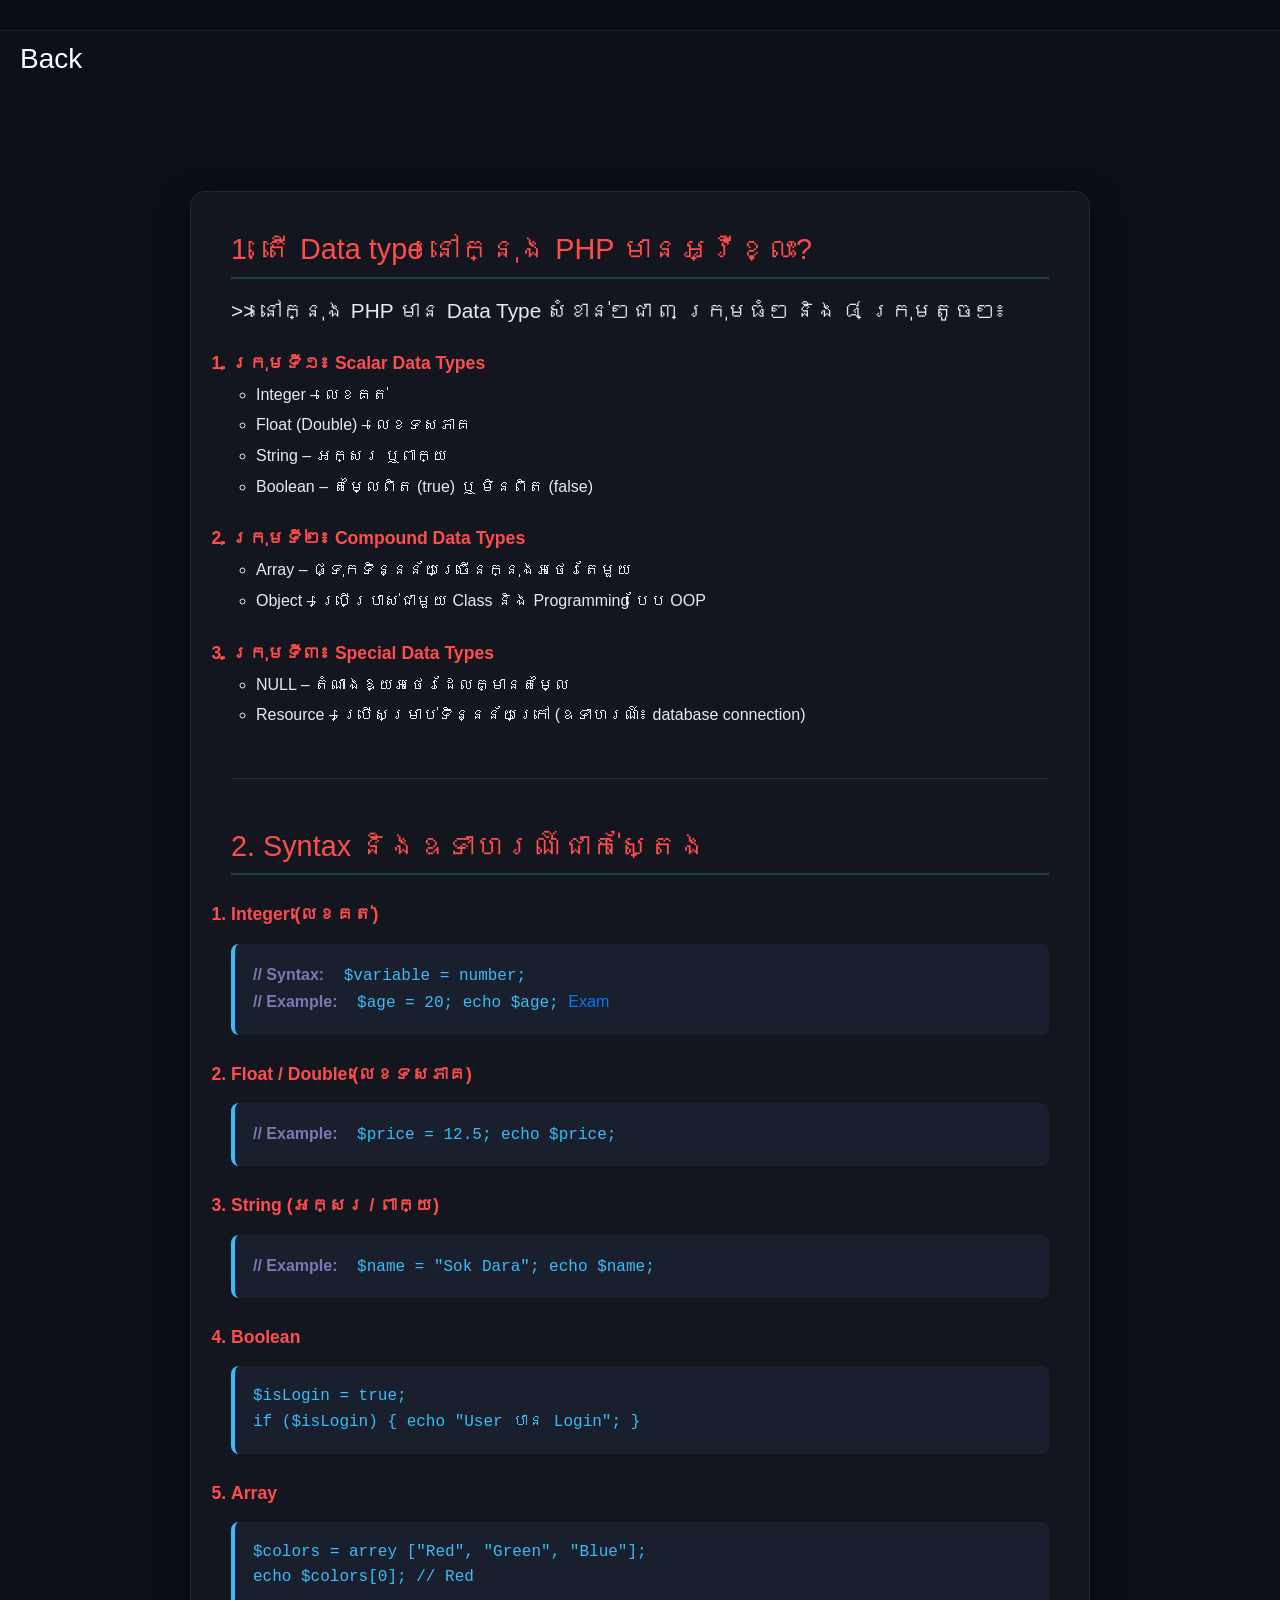
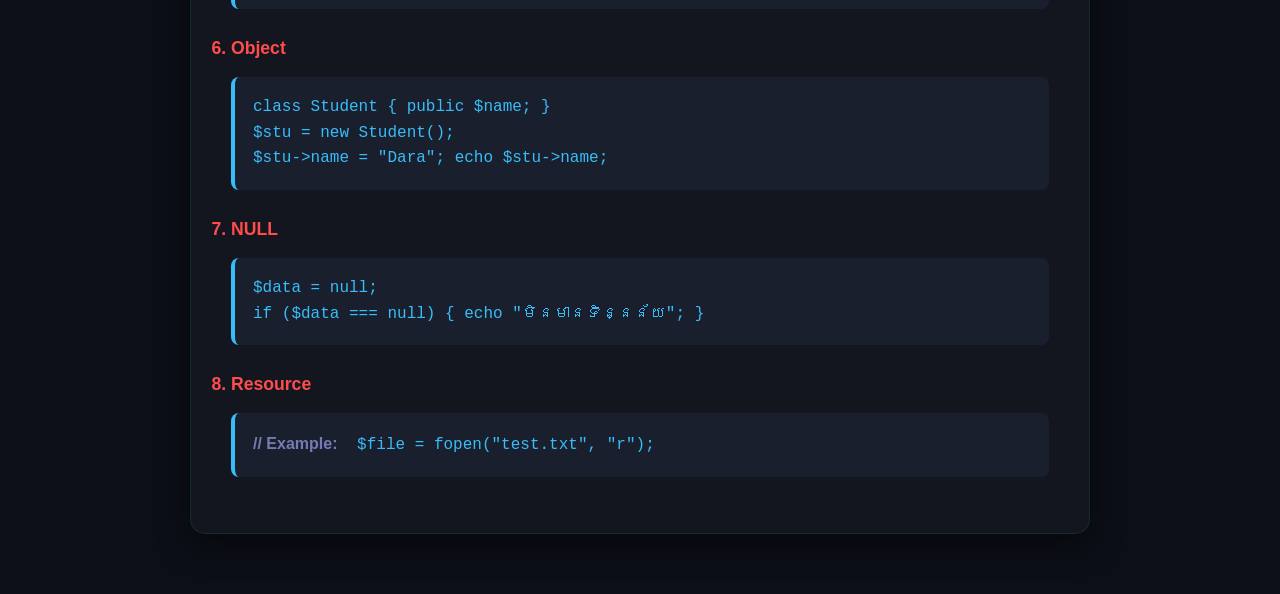
<file: Photo file/index.html>
<p><a href="portfoliowebsite.html"style="color: white; padding: 20px;"><h3><i class="bx bx-arrow-back"></i>Back</h3></a></p>
<!DOCTYPE html>
<html lang="en">
<head>
    <meta charset="UTF-8">
    <meta name="viewport" content="width=device-width, initial-scale=1.0">
    <title>PHP Data Types - Dam Boren</title>
    
    <link rel="stylesheet" href="https://cdn.jsdelivr.net/npm/bootstrap@4.6.2/dist/css/bootstrap.min.css">
    <link rel="stylesheet" href="https://cdnjs.cloudflare.com/ajax/libs/font-awesome/6.4.0/css/all.min.css" />

    <style>
        * { margin: 0; padding: 0; box-sizing: border-box; font-family: "Kantumruy Pro", "Segoe UI", sans-serif; }
        body { background: #0c0f17; color: #ff4d4d; line-height: 1.6; }

        /* HEADER */
        header {
            position: fixed; top: 0; left: 0; width: 100%;
            padding: 15px 40px; display: flex; justify-content: space-between;
            align-items: center; z-index: 1000;
            background: rgba(12, 15, 23, 0.95); backdrop-filter: blur(10px);
            border-bottom: 1px solid rgba(42, 252, 133, 0.1);
        }
        
        
        .back-btn {
            background: #1ed761; color: #0c0f17; padding: 8px 20px;
            border-radius: 50px; font-weight: 600; text-decoration: none;
            display: flex; align-items: center; gap: 8px; transition: 0.3s;
        }
        .back-btn:hover { background: #2afc85; color: #0c0f17; transform: translateX(-5px); text-decoration: none; }

        /* CONTENT */
        .main-container { padding: 100px 20px 60px; }
        .container-content {
            max-width: 900px; margin: 0 auto;
            background: rgba(255, 255, 255, 0.03);
            padding: 40px; border-radius: 15px;
            border: 1px solid rgba(42, 252, 133, 0.1);
            box-shadow: 0 10px 30px rgba(0,0,0,0.5);
        }

        h1 { color: #ff4d4d; font-size: 1.8rem; margin-bottom: 20px; border-bottom: 2px solid rgba(42, 252, 133, 0.2); padding-bottom: 10px; }
        h2 { color: #e6e9f0; font-size: 1.3rem; margin-bottom: 15px; }
        
        ol > li { font-weight: bold; color: #ff4d4d; margin-top: 25px; font-size: 1.1rem; }
        ul li { font-weight: normal; color: #e6e9f0; list-style-type: circle; margin-left: 25px; margin-top: 5px; }
        
        .code-snippet {
            background: #1a1f2e; padding: 18px;
            border-left: 4px solid #38bdf8; border-radius: 8px;
            margin: 15px 0; font-family: 'Courier New', monospace; color: #38bdf8;
            overflow-x: auto;
        }
        .label { color: #777bb4; font-weight: bold; margin-right: 10px; }

        @media (max-width: 768px) {
            header { padding: 15px 20px; }
            .logo-text { display: none; }
            .container-content { padding: 25px; }
        }
    </style>
</head>
<body>

   <header style="position: fixed; top: 0; left: 0; width: 100%; padding: 15px 40px; display: flex; justify-content: space-between; align-items: center; z-index: 1000; background: rgba(12, 15, 23, 0.95); backdrop-filter: blur(10px); border-bottom: 1px solid rgba(42, 252, 133, 0.1);">
</header>
   
    <div class="main-container">
        <div class="container-content">
            <h1>1. តើ Data type នៅក្នុង PHP មានអ្វីខ្លះ?</h1>
            <h2>>> នៅក្នុង PHP មាន Data Type សំខាន់ៗជា ៣ ក្រុមធំៗ និង ៨ ក្រុមតូចៗ៖</h2>
            
            <ol>
                <li>ក្រុមទី១៖ Scalar Data Types</li>
                <ul>
                    <li>Integer – លេខគត់</li>
                    <li>Float (Double) – លេខទសភាគ</li>
                    <li>String – អក្សរ ឬពាក្យ</li>
                    <li>Boolean – តម្លៃពិត (true) ឬ មិនពិត (false)</li>
                </ul>

                <li>ក្រុមទី២៖ Compound Data Types</li>
                <ul>
                    <li>Array – ផ្ទុកទិន្នន័យច្រើនក្នុងអថេរតែមួយ</li>
                    <li>Object – ប្រើប្រាស់ជាមួយ Class និង Programming បែប OOP</li>
                </ul>

                <li>ក្រុមទី៣៖ Special Data Types</li>
                <ul>
                    <li>NULL – តំណាងឱ្យអថេរដែលគ្មានតម្លៃ</li>
                    <li>Resource – ប្រើសម្រាប់ទិន្នន័យក្រៅ (ឧទាហរណ៍៖ database connection)</li>
                </ul>
            </ol>

            <hr style="border-color: rgba(255,255,255,0.1); margin: 50px 0;">

            <h1>2. Syntax និងឧទាហរណ៍ជាក់ស្តែង</h1>
            
            <ol>
                <li>Integer (លេខគត់)</li>
                <div class="code-snippet">
                    <span class="label">// Syntax:</span> $variable = number;<br>
                    <span class="label">// Example:</span> $age = 20; echo $age;
                    <a href="echo.php">Exam</a>
                </div>

                <li>Float / Double (លេខទសភាគ)</li>
                <div class="code-snippet">
                    <span class="label">// Example:</span> $price = 12.5; echo $price;
                </div>

                <li>String (អក្សរ / ពាក្យ)</li>
                <div class="code-snippet">
                    <span class="label">// Example:</span> $name = "Sok Dara"; echo $name;
                </div>

                <li>Boolean</li>
                <div class="code-snippet">
                    $isLogin = true;<br>
                    if ($isLogin) { echo "User បាន Login"; }
                </div>

                <li>Array</li>
                <div class="code-snippet">
                    $colors = arrey ["Red", "Green", "Blue"];<br>
                    echo $colors[0]; // Red
                </div>

                <li>Object</li>
                <div class="code-snippet">
                    class Student { public $name; }<br>
                    $stu = new Student();<br>
                    $stu->name = "Dara"; echo $stu->name;
                </div>

                <li>NULL</li>
                <div class="code-snippet">
                    $data = null;<br>
                    if ($data === null) { echo "មិនមានទិន្នន័យ"; }
                </div>

                <li>Resource</li>
                <div class="code-snippet">
                    <span class="label">// Example:</span> $file = fopen("test.txt", "r");
                </div>
            </ol>
        </div>
    </div>

</body>
</html>
</file>
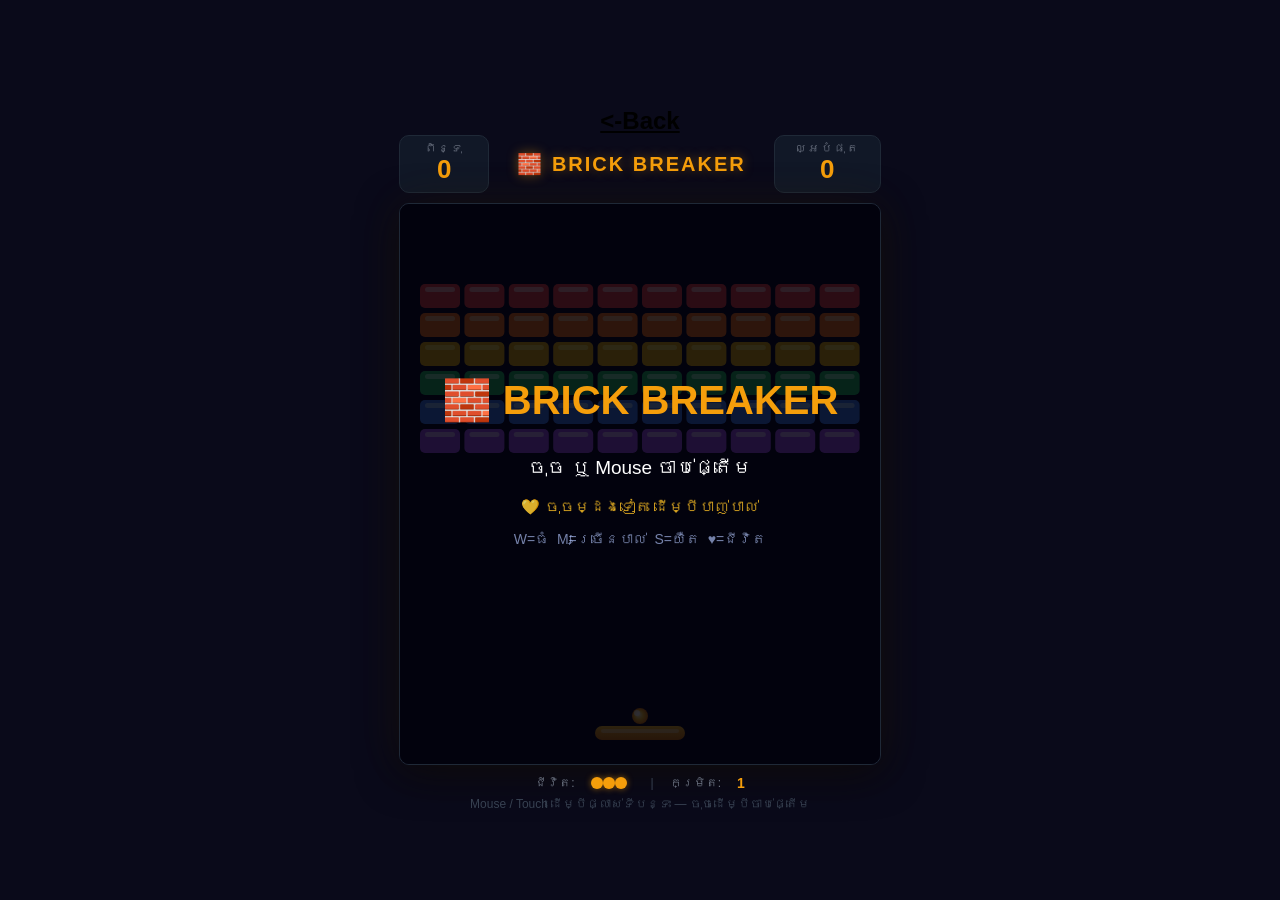
<file: BrickBreaker.html>
<p><a href="portfoliowebsite.html"style="color: black; padding: 20px;"><h2><i class="bx bx-arrow-back"></i><-Back</h2></a></p>
<!DOCTYPE html>
<html lang="km">
<head>
<meta charset="UTF-8">
<meta name="viewport" content="width=device-width, initial-scale=1.0">
<title>Brick Breaker - បាល់បំបែកឥដ្ឋ</title>
<style>
  * { margin: 0; padding: 0; box-sizing: border-box; }
  body {
    background: #0a0a1a;
    display: flex;
    flex-direction: column;
    align-items: center;
    justify-content: center;
    min-height: 100vh;
    font-family: 'Segoe UI', sans-serif;
    user-select: none;
    overflow: hidden;
  }
  #header {
    display: flex;
    gap: 28px;
    margin-bottom: 10px;
    align-items: center;
  }
  .hud {
    background: #111827;
    border: 1px solid #1f2937;
    border-radius: 10px;
    padding: 6px 20px;
    text-align: center;
    min-width: 90px;
  }
  .hud-label { color: #6b7280; font-size: 11px; letter-spacing: 2px; }
  .hud-val   { color: #f59e0b; font-size: 26px; font-weight: bold; line-height: 1.2; }
  h1 { color: #f59e0b; font-size: 20px; letter-spacing: 2px; text-shadow: 0 0 12px #f59e0b66; }
  #gameCanvas {
    border-radius: 10px;
    border: 1.5px solid #1f2937;
    box-shadow: 0 0 48px #f59e0b11, 0 8px 40px #00000099;
    display: block;
    max-width: 100%;
    touch-action: none;
  }
  #bottomBar {
    margin-top: 10px;
    display: flex;
    gap: 16px;
    align-items: center;
  }
  .life-dot {
    width: 12px; height: 12px;
    border-radius: 50%;
    background: #f59e0b;
    box-shadow: 0 0 6px #f59e0b88;
    display: inline-block;
  }
  #info { color: #374151; font-size: 12px; margin-top: 6px; }
</style>
</head>
<body>

<div id="header">
  <div class="hud">
    <div class="hud-label">ពិន្ទុ</div>
    <div class="hud-val" id="scoreVal">0</div>
  </div>
  <h1>🧱 BRICK BREAKER</h1>
  <div class="hud">
    <div class="hud-label">ល្អបំផុត</div>
    <div class="hud-val" id="bestVal">0</div>
  </div>
</div>

<canvas id="gameCanvas" width="480" height="560"></canvas>

<div id="bottomBar">
  <span style="color:#6b7280;font-size:12px;">ជីវិត:</span>
  <div id="livesBar"></div>
  <span style="color:#374151;font-size:12px;margin-left:8px;">|</span>
  <span style="color:#6b7280;font-size:12px;">កម្រិត:</span>
  <span id="levelVal" style="color:#f59e0b;font-size:14px;font-weight:bold;">1</span>
</div>
<p id="info">Mouse / Touch ដើម្បីផ្លាស់ទីបន្ទះ — ចុចដើម្បីចាប់ផ្តើម</p>

<script>
const canvas = document.getElementById('gameCanvas');
const ctx    = canvas.getContext('2d');
const W = canvas.width, H = canvas.height;

// ---- Constants ----
const PAD_H = 14, PAD_W = 90, PAD_Y = H - 38;
const BALL_R = 8;
const ROWS = 6, COLS = 10;
const BRICK_W = (W - 40) / COLS, BRICK_H = 24, BRICK_GAP = 4;
const BRICK_TOP = 80;

const BRICK_COLORS = [
  ['#ef4444','#fca5a5'], // red
  ['#f97316','#fdba74'], // orange
  ['#eab308','#fde047'], // yellow
  ['#22c55e','#86efac'], // green
  ['#3b82f6','#93c5fd'], // blue
  ['#a855f7','#d8b4fe'], // purple
];
const POWER_COLORS = {
  wide:   '#22d3ee',
  multi:  '#f472b6',
  fast:   '#f59e0b',
  slow:   '#6366f1',
  extra:  '#4ade80',
};

let score, best, lives, level, gameState, frame;
let pad, balls, bricks, particles, powerUps;

best = 0;

function initGame(nextLevel) {
  score  = nextLevel ? score : 0;
  lives  = 3;
  level  = nextLevel || 1;
  frame  = 0;
  gameState = 'idle';
  pad = { x: W / 2 - PAD_W / 2, w: PAD_W, targetX: W / 2 - PAD_W / 2 };
  balls = [makeBall()];
  particles = [];
  powerUps  = [];
  buildBricks();
  updateHUD();
}

function makeBall(x, y, vx, vy) {
  const spd = 4.2 + level * 0.18;
  const angle = vx !== undefined ? Math.atan2(vy, vx) : -Math.PI / 2 + (Math.random() - 0.5) * 0.6;
  return {
    x: x || W / 2, y: y || PAD_Y - BALL_R - 2,
    vx: vx !== undefined ? vx : Math.cos(angle) * spd,
    vy: vy !== undefined ? vy : Math.sin(angle) * spd,
    stuck: true, trail: []
  };
}

function buildBricks() {
  bricks = [];
  const pattern = level % 4;
  for (let r = 0; r < ROWS; r++) {
    for (let c = 0; c < COLS; c++) {
      let hp = 1;
      if (level >= 3 && (r + c) % 3 === 0) hp = 2;
      if (level >= 5 && (r * c) % 5 === 0) hp = 3;
      if (pattern === 2 && (r === 0 || r === ROWS - 1 || c === 0 || c === COLS - 1)) hp++;
      if (pattern === 3 && r % 2 === 0 && c % 2 === 0) hp = Math.min(hp + 1, 3);
      const colIdx = (r + (level - 1)) % BRICK_COLORS.length;
      bricks.push({
        x: 20 + c * (BRICK_W + BRICK_GAP / COLS),
        y: BRICK_TOP + r * (BRICK_H + 5),
        w: BRICK_W - 4, h: BRICK_H,
        hp, maxHp: hp,
        col: BRICK_COLORS[colIdx][0],
        shine: BRICK_COLORS[colIdx][1],
        dead: false
      });
    }
  }
}

function updateHUD() {
  document.getElementById('scoreVal').textContent = score;
  document.getElementById('bestVal').textContent  = best;
  document.getElementById('levelVal').textContent = level;
  const lb = document.getElementById('livesBar');
  lb.innerHTML = '';
  for (let i = 0; i < lives; i++) {
    const d = document.createElement('span');
    d.className = 'life-dot';
    lb.appendChild(d);
  }
}

// ---- Input ----
canvas.addEventListener('mousemove', e => {
  const rect = canvas.getBoundingClientRect();
  const scale = W / rect.width;
  pad.targetX = (e.clientX - rect.left) * scale - pad.w / 2;
});
canvas.addEventListener('touchmove', e => {
  e.preventDefault();
  const rect = canvas.getBoundingClientRect();
  const scale = W / rect.width;
  pad.targetX = (e.touches[0].clientX - rect.left) * scale - pad.w / 2;
}, { passive: false });
canvas.addEventListener('click',      () => releaseBall());
canvas.addEventListener('touchstart', e => { e.preventDefault(); releaseBall(); }, { passive: false });
document.addEventListener('keydown',  e => { if (e.code === 'Space') { e.preventDefault(); releaseBall(); } });

function releaseBall() {
  if (gameState === 'idle' || gameState === 'dead') {
    if (gameState === 'dead') initGame();
    gameState = 'playing';
    return;
  }
  if (gameState === 'playing') {
    balls.forEach(b => { if (b.stuck) b.stuck = false; });
  }
}

// ---- Particles ----
function burst(x, y, col, n) {
  for (let i = 0; i < n; i++) {
    const a = Math.random() * Math.PI * 2;
    const spd = 1.5 + Math.random() * 3.5;
    particles.push({ x, y, vx: Math.cos(a) * spd, vy: Math.sin(a) * spd, col, life: 1, size: 2 + Math.random() * 3 });
  }
}

// ---- Power-ups ----
const POWER_TYPES = ['wide','multi','slow','extra'];
function spawnPowerUp(x, y) {
  if (Math.random() > 0.22) return;
  const type = POWER_TYPES[Math.floor(Math.random() * POWER_TYPES.length)];
  powerUps.push({ x, y, type, vy: 2.2, r: 11 });
}

function applyPower(type) {
  if (type === 'wide')  { pad.w = Math.min(PAD_W * 1.7, W * 0.55); setTimeout(() => pad.w = PAD_W, 8000); }
  if (type === 'multi') {
    const newBalls = [];
    balls.forEach(b => {
      newBalls.push(makeBall(b.x, b.y, b.vx * -1.05, b.vy));
      newBalls.push(makeBall(b.x, b.y, b.vx * 0.95, b.vy * -1.05));
    });
    balls.push(...newBalls);
  }
  if (type === 'slow')  { balls.forEach(b => { b.vx *= 0.65; b.vy *= 0.65; }); }
  if (type === 'extra') { lives = Math.min(lives + 1, 6); updateHUD(); }
}

// ---- Update ----
function update() {
  if (gameState !== 'playing') return;
  frame++;

  // Paddle lerp
  pad.x += (pad.targetX - pad.x) * 0.22;
  pad.x = Math.max(0, Math.min(W - pad.w, pad.x));

  // Balls
  balls = balls.filter(b => {
    if (b.stuck) {
      b.x = pad.x + pad.w / 2;
      b.y = PAD_Y - BALL_R - 2;
      return true;
    }

    // trail
    b.trail.push({ x: b.x, y: b.y });
    if (b.trail.length > 10) b.trail.shift();

    b.x += b.vx; b.y += b.vy;

    // walls
    if (b.x - BALL_R < 0)     { b.x = BALL_R;     b.vx = Math.abs(b.vx); }
    if (b.x + BALL_R > W)     { b.x = W - BALL_R; b.vx = -Math.abs(b.vx); }
    if (b.y - BALL_R < 0)     { b.y = BALL_R;     b.vy = Math.abs(b.vy); }

    // paddle
    if (b.vy > 0 && b.x > pad.x - BALL_R && b.x < pad.x + pad.w + BALL_R
        && b.y + BALL_R > PAD_Y && b.y - BALL_R < PAD_Y + PAD_H) {
      const hit = (b.x - (pad.x + pad.w / 2)) / (pad.w / 2);
      const spd = Math.hypot(b.vx, b.vy);
      const angle = hit * (Math.PI * 0.38) - Math.PI / 2;
      b.vx = Math.cos(angle) * spd;
      b.vy = Math.sin(angle) * spd;
      b.y  = PAD_Y - BALL_R;
      burst(b.x, PAD_Y, '#f59e0b', 5);
    }

    // bricks
    for (const br of bricks) {
      if (br.dead) continue;
      if (b.x + BALL_R > br.x && b.x - BALL_R < br.x + br.w &&
          b.y + BALL_R > br.y && b.y - BALL_R < br.y + br.h) {
        const overlapL = b.x + BALL_R - br.x;
        const overlapR = br.x + br.w - (b.x - BALL_R);
        const overlapT = b.y + BALL_R - br.y;
        const overlapB = br.y + br.h - (b.y - BALL_R);
        const minH = Math.min(overlapL, overlapR);
        const minV = Math.min(overlapT, overlapB);
        if (minH < minV) b.vx *= -1; else b.vy *= -1;
        br.hp--;
        burst(br.x + br.w / 2, br.y + br.h / 2, br.col, br.hp <= 0 ? 14 : 5);
        if (br.hp <= 0) {
          br.dead = true;
          score += (br.maxHp * 10) * level;
          if (score > best) best = score;
          spawnPowerUp(br.x + br.w / 2, br.y + br.h / 2);
          updateHUD();
        }
        break;
      }
    }

    // lost ball
    if (b.y - BALL_R > H) return false;
    return true;
  });

  if (balls.length === 0) {
    lives--;
    updateHUD();
    if (lives <= 0) { gameState = 'dead'; return; }
    balls = [makeBall()];
    balls[0].stuck = true;
  }

  // Power-ups
  powerUps = powerUps.filter(p => {
    p.y += p.vy;
    if (p.x > pad.x - p.r && p.x < pad.x + pad.w + p.r &&
        p.y + p.r > PAD_Y && p.y - p.r < PAD_Y + PAD_H) {
      applyPower(p.type);
      burst(p.x, p.y, POWER_COLORS[p.type], 16);
      return false;
    }
    return p.y - p.r < H;
  });

  // Particles
  particles = particles.filter(p => {
    p.x += p.vx; p.y += p.vy; p.vy += 0.08;
    p.life -= 0.028; p.size *= 0.97;
    return p.life > 0;
  });

  // Level clear
  if (bricks.every(b => b.dead)) {
    level++;
    buildBricks();
    balls = [makeBall()];
    balls[0].stuck = true;
    powerUps = [];
    score += 500;
    updateHUD();
  }
}

// ---- Draw ----
function drawBg() {
  ctx.fillStyle = '#0a0a1a';
  ctx.fillRect(0, 0, W, H);
  // subtle grid
  ctx.strokeStyle = 'rgba(255,255,255,0.018)';
  ctx.lineWidth = 1;
  for (let x = 0; x < W; x += 32) { ctx.beginPath(); ctx.moveTo(x,0); ctx.lineTo(x,H); ctx.stroke(); }
  for (let y = 0; y < H; y += 32) { ctx.beginPath(); ctx.moveTo(0,y); ctx.lineTo(W,y); ctx.stroke(); }
}

function drawPad() {
  const grd = ctx.createLinearGradient(pad.x, PAD_Y, pad.x, PAD_Y + PAD_H);
  grd.addColorStop(0, '#fbbf24');
  grd.addColorStop(1, '#d97706');
  ctx.fillStyle = grd;
  ctx.beginPath();
  ctx.roundRect(pad.x, PAD_Y, pad.w, PAD_H, 7);
  ctx.fill();
  ctx.fillStyle = 'rgba(255,255,255,0.35)';
  ctx.beginPath();
  ctx.roundRect(pad.x + 6, PAD_Y + 3, pad.w - 12, 4, 3);
  ctx.fill();
}

function drawBall(b) {
  // trail
  b.trail.forEach((t, i) => {
    const alpha = (i / b.trail.length) * 0.35;
    const r2 = BALL_R * (i / b.trail.length) * 0.85;
    ctx.fillStyle = `rgba(251,191,36,${alpha})`;
    ctx.beginPath(); ctx.arc(t.x, t.y, r2, 0, Math.PI * 2); ctx.fill();
  });
  const grd = ctx.createRadialGradient(b.x - 2, b.y - 2, 1, b.x, b.y, BALL_R);
  grd.addColorStop(0, '#fff9c4');
  grd.addColorStop(0.5, '#fbbf24');
  grd.addColorStop(1, '#d97706');
  ctx.fillStyle = grd;
  ctx.beginPath(); ctx.arc(b.x, b.y, BALL_R, 0, Math.PI * 2); ctx.fill();
  ctx.fillStyle = 'rgba(255,255,255,0.7)';
  ctx.beginPath(); ctx.arc(b.x - 3, b.y - 3, 3, 0, Math.PI * 2); ctx.fill();
}

function drawBrick(br) {
  if (br.dead) return;
  const alpha = 0.5 + (br.hp / br.maxHp) * 0.5;
  ctx.globalAlpha = alpha;
  ctx.fillStyle = br.col;
  ctx.beginPath(); ctx.roundRect(br.x, br.y, br.w, br.h, 5); ctx.fill();
  // shine
  ctx.fillStyle = br.shine;
  ctx.beginPath(); ctx.roundRect(br.x + 5, br.y + 3, br.w - 10, 5, 3); ctx.fill();
  // crack overlay for damaged bricks
  if (br.hp < br.maxHp) {
    ctx.strokeStyle = 'rgba(0,0,0,0.4)';
    ctx.lineWidth = 1.5;
    ctx.beginPath();
    ctx.moveTo(br.x + br.w * 0.3, br.y + 4);
    ctx.lineTo(br.x + br.w * 0.55, br.y + br.h - 4);
    ctx.moveTo(br.x + br.w * 0.6, br.y + 3);
    ctx.lineTo(br.x + br.w * 0.4, br.y + br.h - 3);
    ctx.stroke();
  }
  if (br.maxHp > 1) {
    ctx.fillStyle = 'rgba(0,0,0,0.55)';
    ctx.font = 'bold 11px sans-serif'; ctx.textAlign = 'center';
    ctx.fillText(br.hp, br.x + br.w / 2, br.y + br.h - 6);
  }
  ctx.globalAlpha = 1;
}

function drawPowerUp(p) {
  ctx.fillStyle = POWER_COLORS[p.type];
  ctx.beginPath(); ctx.arc(p.x, p.y, p.r, 0, Math.PI * 2); ctx.fill();
  ctx.fillStyle = 'rgba(255,255,255,0.3)';
  ctx.beginPath(); ctx.arc(p.x - 3, p.y - 3, p.r * 0.45, 0, Math.PI * 2); ctx.fill();
  const icons = { wide:'W', multi:'M', slow:'S', extra:'♥' };
  ctx.fillStyle = '#000';
  ctx.font = 'bold 11px sans-serif'; ctx.textAlign = 'center';
  ctx.fillText(icons[p.type], p.x, p.y + 4);
}

function drawParticles() {
  particles.forEach(p => {
    ctx.globalAlpha = p.life;
    ctx.fillStyle = p.col;
    ctx.beginPath(); ctx.arc(p.x, p.y, p.size, 0, Math.PI * 2); ctx.fill();
  });
  ctx.globalAlpha = 1;
}

function drawOverlay(title, titleCol, sub1, sub2, sub3) {
  ctx.fillStyle = 'rgba(0,0,10,0.82)';
  ctx.fillRect(0, 0, W, H);
  ctx.fillStyle = titleCol;
  ctx.font = 'bold 40px sans-serif'; ctx.textAlign = 'center';
  ctx.fillText(title, W/2, H/2 - 70);
  ctx.fillStyle = 'white';
  ctx.font = '19px sans-serif'; ctx.fillText(sub1, W/2, H/2 - 10);
  ctx.fillStyle = 'rgba(251,191,36,0.85)';
  ctx.font = '15px sans-serif'; ctx.fillText(sub2, W/2, H/2 + 28);
  ctx.fillStyle = 'rgba(180,200,255,0.65)';
  ctx.font = '14px sans-serif'; ctx.fillText(sub3, W/2, H/2 + 60);
}

function render() {
  drawBg();
  bricks.forEach(drawBrick);
  powerUps.forEach(drawPowerUp);
  drawParticles();
  balls.forEach(drawBall);
  drawPad();

  if (gameState === 'idle') {
    drawOverlay('🧱 BRICK BREAKER', '#f59e0b',
      'ចុច ឬ Mouse ចាប់ផ្តើម',
      '💛 ចុចម្ដងទៀត ដើម្បីបាញ់បាល់',
      'W=ធំ  M=ច្រើនបាល់  S=យឺត  ♥=ជីវិត');
  }
  if (gameState === 'dead') {
    drawOverlay('GAME OVER 💥', '#ef4444',
      'ពិន្ទុ: ' + score + '   ល្អបំផុត: ' + best,
      'កម្រិត: ' + level,
      'ចុចដើម្បីលេងម្ដងទៀត ↺');
  }

  update();
  requestAnimationFrame(render);
}

initGame();
render();
</script>
</body>
</html>
</file>
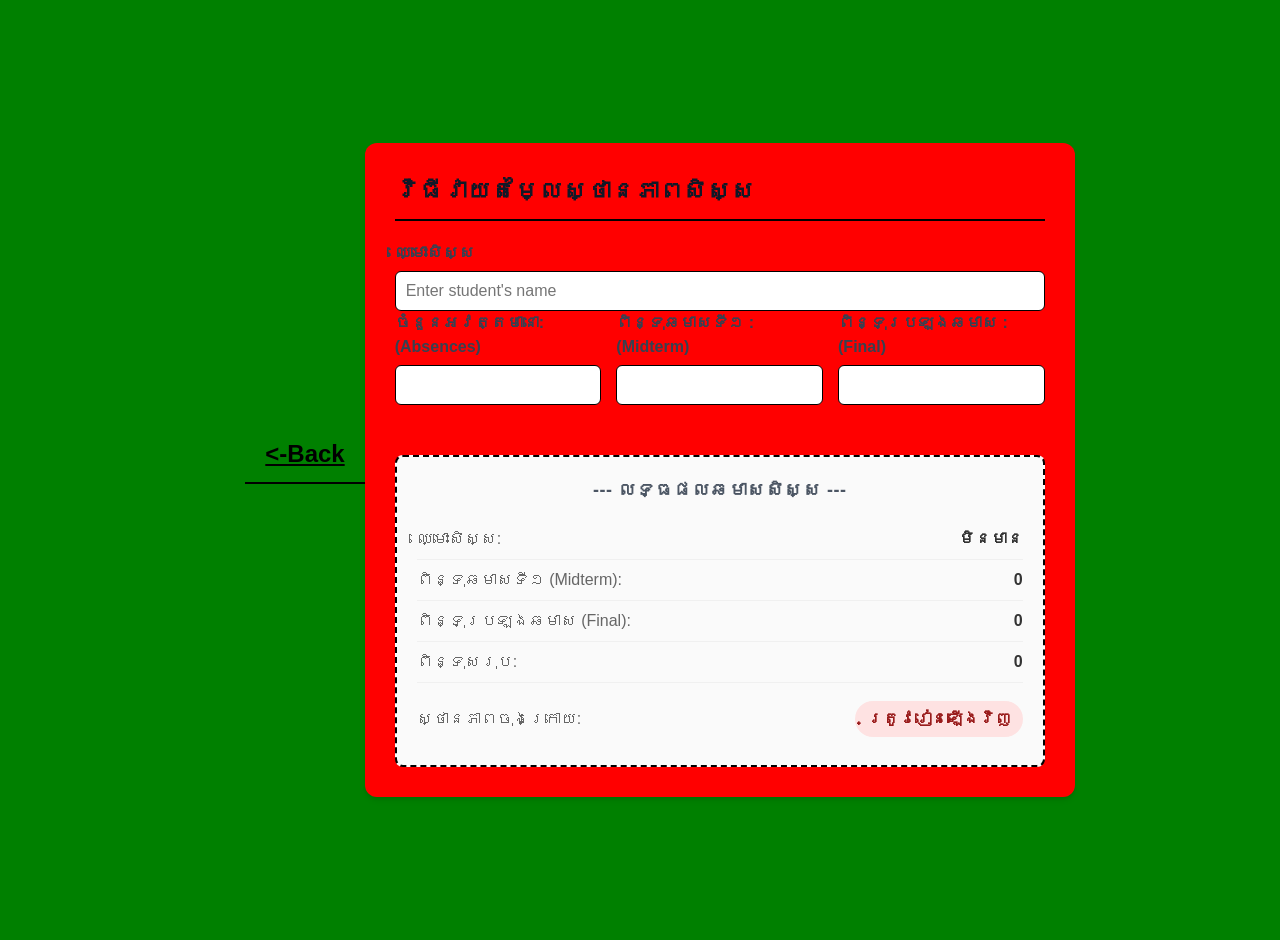
<file: idstudent.html>
<p><a href="portfoliowebsite.html"style="color: black; padding: 20px;"><h2><i class="bx bx-arrow-back"></i><-Back</h2></a></p>
<!DOCTYPE html>
<html lang="en">
<head>
    <meta charset="UTF-8">
    <meta name="viewport" content="width=device-width, initial-scale=1.0">
    <title>Student Semester Result Calculator</title>
    <style>
        :root {
            --bg-color: green;
            --card-bg: red;
            --text-main: #333333;
            --text-muted: #666666;
            --border-color: black;
            --primary: #2563eb;
            --primary-hover: #1d4ed8;
            
            /* Status Colors */
            --status-pass-bg: #dcfce7;
            --status-pass-text: #166534;
            --status-warning-bg: #fef9c3;
            --status-warning-text: #854d0e;
            --status-danger-bg: #fee2e2;
            --status-danger-text: #991b1b;
        }

        body {
            font-family: -apple-system, BlinkMacSystemFont, "Segoe UI", Roboto, "Helvetica Neue", Arial, sans-serif;
            background-color: var(--bg-color);
            color: var(--text-main);
            line-height: 1.5;
            margin: 0;
            padding: 20px;
            display: flex;
            justify-content: center;
            align-items: center;
            min-height: 100vh;
        }

        .container {
            width: 100%;
            max-width: 650px;
            background: var(--card-bg);
            padding: 30px;
            border-radius: 12px;
            box-shadow: 0 4px 6px -1px rgba(0, 0, 0, 0.1), 0 2px 4px -1px rgba(0, 0, 0, 0.06);
        }

        h2 {
            margin-top: 0;
            margin-bottom: 20px;
            color: #111827;
            border-bottom: 2px solid var(--border-color);
            padding-bottom: 10px;
        }

        .form-group {
            margin-bottom: 20px;
        }

        label {
            display: block;
            font-weight: 600;
            margin-bottom: 6px;
            color: #374151;
        }

        input[type="text"],
        input[type="number"] {
            width: 100%;
            padding: 10px;
            border: 1px solid var(--border-color);
            border-radius: 6px;
            font-size: 16px;
            box-sizing: border-box;
            transition: border-color 0.2s;
        }

        input:focus {
            outline: none;
            border-color: var(--primary);
        }

        .row {
            display: flex;
            gap: 15px;
        }

        .row .form-group {
            flex: 1;
        }

        .result-card {
            margin-top: 30px;
            border: 2px dashed var(--border-color);
            border-radius: 8px;
            padding: 20px;
            background-color: #fafafa;
        }

        .result-title {
            font-size: 18px;
            font-weight: bold;
            text-align: center;
            margin-bottom: 15px;
            letter-spacing: 0.5px;
            color: #4b5563;
        }

        .result-line {
            display: flex;
            justify-content: space-between;
            padding: 8px 0;
            border-bottom: 1px solid #f0f0f0;
        }

        .result-line:last-of-type {
            border-bottom: none;
        }

        .result-label {
            font-weight: 500;
            color: var(--text-muted);
        }

        .result-value {
            font-weight: 600;
        }

        .status-badge {
            display: inline-block;
            padding: 6px 12px;
            border-radius: 20px;
            font-weight: bold;
            text-align: right;
        }

        /* Dynamic Status Classes */
        .status-pass {
            background-color: var(--status-pass-bg);
            color: var(--status-pass-text);
        }
        .status-warning {
            background-color: var(--status-warning-bg);
            color: var(--status-warning-text);
        }
        .status-danger {
            background-color: var(--status-danger-bg);
            color: var(--status-danger-text);
        }
    </style>
</head>
<body>

<div class="container">
    <h2>វិធីវាយតម្លៃស្ថានភាពសិស្ស</h2>
    
    <!-- 1. Input Phase -->
    <div
    s="form-group">
        <label for="studentName">ឈ្មោះសិស្ស</label>
        <input type="text" id="studentName" value="" placeholder="Enter student's name">
    </div>

    <div class="row">
        <div class="form-group">
            <label for="absences">ចំនួនអវត្តមានោ:(Absences)</label>
            <input type="number" id="absences" value="" min="0" max="100">
        </div>
        <div class="form-group">
            <label for="midtermScore">ពិន្ទុឆមាសទី១ : (Midterm)</label>
            <input type="number" id="midtermScore" value="" min="0" max="50">
        </div>
        <div class="form-group">
            <label for="finalScore">ពិន្ទុប្រឡងឆមាស : (Final)</label>
            <input type="number" id="finalScore" value="" min="0" max="50">
        </div>
    </div>

    <!-- 4. Output Phase Box -->
    <div class="result-card">
        <div class="result-title">--- លទ្ធផលឆមាសសិស្ស ---</div>
        
        <div class="result-line">
            <span class="result-label">ឈ្មោះសិស្ស:</span>
            <span class="result-value" id="outName">-</span>
        </div>
        <div class="result-line">
            <span class="result-label">ពិន្ទុឆមាសទី១ (Midterm):</span>
            <span class="result-value" id="outMidterm">0</span>
        </div>
        <div class="result-line">
            <span class="result-label">ពិន្ទុប្រឡងឆមាស (Final):</span>
            <span class="result-value" id="outFinal">0</span>
        </div>
        <div class="result-line">
            <span class="result-label">ពិន្ទុសរុប:</span>
            <span class="result-value" id="outTotal">0</span>
        </div>
        <div class="result-line" style="align-items: center; margin-top: 10px;">
            <span class="result-label">ស្ថានភាពចុងក្រោយ:</span>
            <span class="status-badge" id="outStatus">-</span>
        </div>
    </div>
</div>

<script>
    // Grab DOM elements
    const studentNameInput = document.getElementById('studentName');
    const absencesInput = document.getElementById('absences');
    const midtermInput = document.getElementById('midtermScore');
    const finalInput = document.getElementById('finalScore');

    const outName = document.getElementById('outName');
    const outMidterm = document.getElementById('outMidterm');
    const outFinal = document.getElementById('outFinal');
    const outTotal = document.getElementById('outTotal');
    const outStatus = document.getElementById('outStatus');

    function calculateResult() {
        // 1. Input Processing
        const name = studentNameInput.value || "មិនមាន";
        const absences = parseInt(absencesInput.value) || 0;
        const midtermScore = parseFloat(midtermInput.value) || 0;
        const finalScore = parseFloat(finalInput.value) || 0;

        // 2. Calculation Phase
        const totalScore = midtermScore + finalScore;

        // 3. Conditional Logic Phase (Strictly mirrored from your pseudocode)
        let resultStatus = "";
        let statusClass = "";

        if (absences >= 16) {
            resultStatus = "មិនអនុញ្ញាតឱ្យប្រឡង / ត្រូវរៀនឡើងវិញ";
            statusClass = "status-danger";
        } 
        else if (absences >= 11 && absences <= 15) {
            resultStatus = "មិនអនុញ្ញាតឱ្យប្រឡងធម្មតា / ត្រូវប្រឡងឡើងវិញ (Re-exam)";
            statusClass = "status-warning";
        } 
        else { // Handles Absences <= 10
            if (midtermScore < 20) {
                resultStatus = "ត្រូវរៀនឡើងវិញ";
                statusClass = "status-danger";
            } 
            else if (midtermScore >= 20 && totalScore < 60) {
                resultStatus = "ត្រូវប្រឡងសង / ប្រឡងឡើងវិញ";
                statusClass = "status-warning";
            } 
            else if (midtermScore >= 20 && totalScore >= 60) {
                resultStatus = "ជាប់";
                statusClass = "status-pass";
            }
        }

        // 4. Output Phase Updates
        outName.textContent = name;
        outMidterm.textContent = midtermScore;
        outFinal.textContent = finalScore;
        outTotal.textContent = totalScore;
        
        outStatus.textContent = resultStatus;
        // Reset and apply proper badge styling color
        outStatus.className = "status-badge " + statusClass;
    }

    // Attach real-time event listeners
    studentNameInput.addEventListener('input', calculateResult);
    absencesInput.addEventListener('input', calculateResult);
    midtermInput.addEventListener('input', calculateResult);
    finalInput.addEventListener('input', calculateResult);

    // Initial run on load
    calculateResult();
</script>

</body>
</html>
</file>
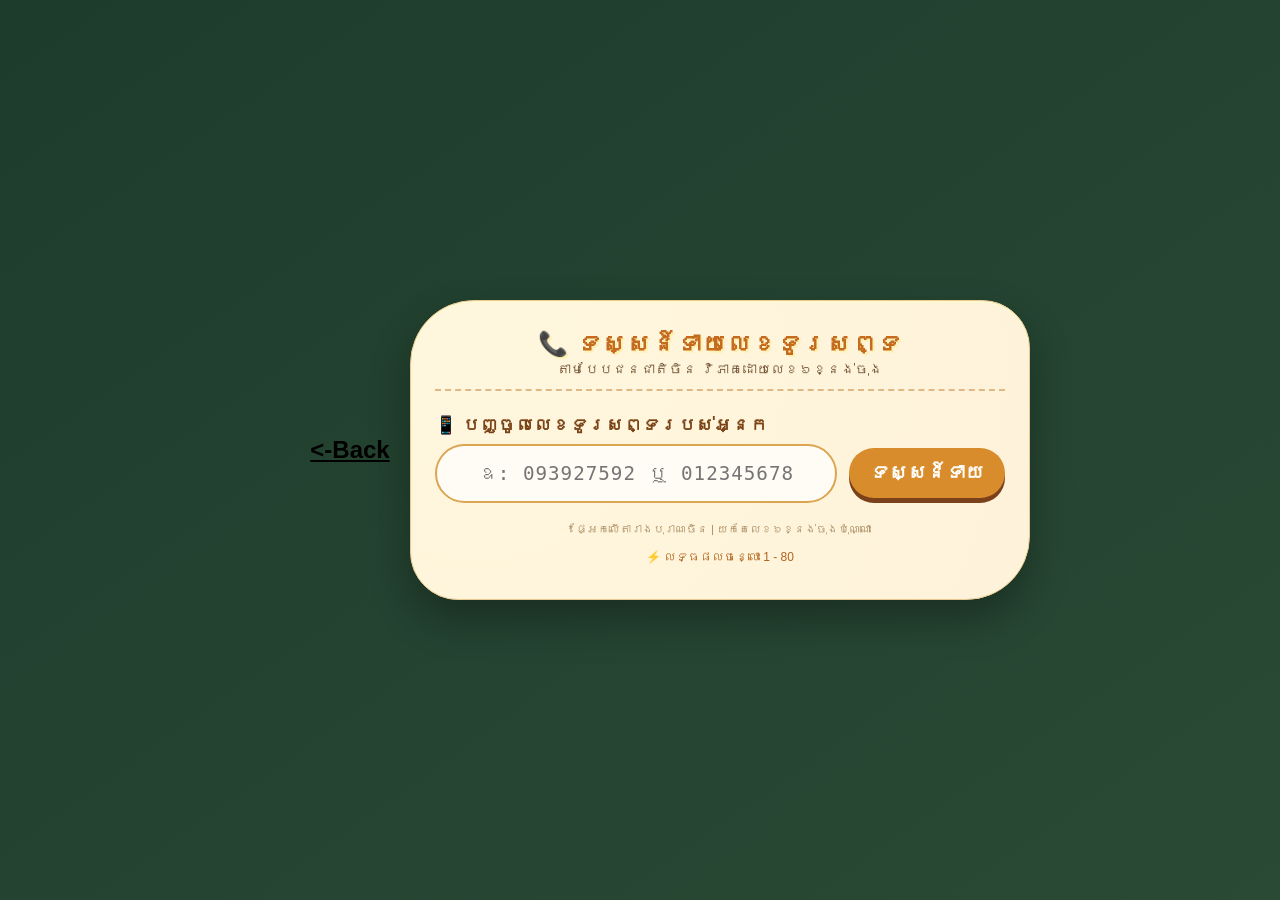
<file: phone.html>
<p><a href="portfoliowebsite.html"style="color: black; padding: 20px;"><h2><i class="bx bx-arrow-back"></i><-Back</h2></a></p>
<!DOCTYPE html>
<html lang="km">
<head>
    <meta charset="UTF-8">
    <meta name="viewport" content="width=device-width, initial-scale=1.0, user-scalable=yes">
    <title>ទស្សន៍ទាយលេខទូរសព្ទ តាមបែបចិន</title>
    <style>
        * {
            box-sizing: border-box;
        }
        body {
            background: linear-gradient(145deg, #1e3c2c 0%, #2a4a35 100%);
            font-family: 'Khmer OS', 'Khmer OS Muol', 'Khmer OS Battambang', 'Noto Sans Khmer', 'Segoe UI', Tahoma, Geneva, Verdana, sans-serif;
            display: flex;
            justify-content: center;
            align-items: center;
            min-height: 100vh;
            margin: 0;
            padding: 20px;
        }
        .card {
            max-width: 620px;
            width: 100%;
            background: #fef9e6;
            background-image: radial-gradient(circle at 10% 20%, rgba(255,245,215,0.6) 2%, #fef3da 90%);
            border-radius: 64px 48px 64px 48px;
            box-shadow: 0 20px 40px rgba(0,0,0,0.3), inset 0 1px 2px rgba(255,255,200,0.8);
            overflow: hidden;
            padding: 1.8rem 1.5rem 2.2rem;
            transition: all 0.2s;
            border: 1px solid #e9c891;
        }
        h1 {
            font-size: 1.5rem;
            text-align: center;
            color: #c46b1e;
            text-shadow: 2px 2px 0 #ffefb0;
            margin-top: 0;
            margin-bottom: 0.25rem;
            font-weight: bold;
            letter-spacing: 1px;
            word-break: keep-all;
        }
        .sub {
            text-align: center;
            font-size: 0.85rem;
            color: #6b4c2c;
            border-bottom: 2px dashed #deb887;
            padding-bottom: 12px;
            margin-bottom: 24px;
        }
        .method-box {
            background: #fff2e0;
            padding: 12px 16px;
            border-radius: 36px;
            font-size: 0.85rem;
            color: #4a3a28;
            margin-bottom: 28px;
            border-left: 8px solid #e9b35f;
            box-shadow: 0 4px 8px rgba(0,0,0,0.05);
        }
        .example {
            background: #e9e1d0;
            border-radius: 28px;
            padding: 10px 15px;
            font-family: monospace;
            font-size: 0.85rem;
            margin: 12px 0;
            color: #2c472e;
        }
        label {
            font-weight: bold;
            display: block;
            margin-bottom: 8px;
            font-size: 1.1rem;
            color: #7a4316;
        }
        .input-group {
            display: flex;
            flex-wrap: wrap;
            gap: 12px;
            align-items: center;
            margin-bottom: 20px;
        }
        input {
            flex: 3;
            padding: 16px 20px;
            font-size: 1.2rem;
            font-family: monospace, 'Khmer OS';
            border-radius: 60px;
            border: 2px solid #dba551;
            background: #fffcf5;
            outline: none;
            transition: 0.2s;
            text-align: center;
            letter-spacing: 1px;
        }
        input:focus {
            border-color: #b96f20;
            box-shadow: 0 0 0 3px rgba(201, 120, 30, 0.3);
            background: #ffffff;
        }
        button {
            flex: 1;
            background: #d98c2b;
            border: none;
            padding: 14px 18px;
            border-radius: 60px;
            font-size: 1.2rem;
            font-weight: bold;
            color: white;
            font-family: 'Khmer OS', sans-serif;
            cursor: pointer;
            transition: 0.2s;
            box-shadow: 0 5px 0 #7a411a;
        }
        button:active {
            transform: translateY(2px);
            box-shadow: 0 2px 0 #7a411a;
        }
        .result-area {
            background: #2a2418d9;
            background: linear-gradient(120deg, #2f2a1f, #1f1b12);
            border-radius: 48px;
            padding: 18px 20px;
            margin: 20px 0 10px;
            color: #ffefcf;
            text-align: center;
            border: 1px solid #ebc17e;
        }
        .result-number {
            font-size: 2rem;
            font-weight: bold;
            background: #00000033;
            display: inline-block;
            padding: 0 16px;
            border-radius: 80px;
            font-family: monospace;
        }
        .verdict {
            font-size: 1.6rem;
            font-weight: bold;
            margin: 12px 0 8px;
            letter-spacing: 2px;
        }
        .meaning {
            font-size: 1rem;
            line-height: 1.4;
            background: #00000040;
            border-radius: 36px;
            padding: 12px;
        }
        .footer-note {
            font-size: 0.7rem;
            text-align: center;
            margin-top: 20px;
            color: #aa8b60;
        }
        hr {
            border-color: #eac486;
            margin: 16px 0;
        }
        @media (max-width: 500px) {
            .card {
                padding: 1.2rem;
            }
            h1 { font-size: 1.5rem; }
            .verdict { font-size: 1.3rem; }
            button { font-size: 1rem; padding: 12px; }
        }
        .table-link {
            text-align: center;
            font-size: 0.75rem;
            margin-top: 15px;
            color: #b4621a;
        }
    </style>
</head>
<body>
<div class="card">
    <h1>📞 ទស្សន៍ទាយលេខទូរសព្ទ</h1>
    <div class="sub">តាមបែបជនជាតិចិន វិភាគដោយលេខ៦ខ្នង់ចុង</div>

    <label>📱 បញ្ចូលលេខទូរសព្ទរបស់អ្នក</label>
    <div class="input-group">
        <input type="tel" id="phoneInput" placeholder="ឧ: 093927592 ឬ 012345678" inputmode="numeric" pattern="[0-9]*">
        <button id="predictBtn">ទស្សន៍ទាយ</button>
    </div>

    <div id="resultBox" class="result-area" style="display: none;">
        <div style="font-size: 0.9rem;">🔮  ទស្សន៍ទាយលេខទូរស័ព្ទ</div>
        <div class="result-number" id="displayCode">--</div>
        <div class="verdict" id="verdictText"></div>
        <div class="meaning" id="meaningText"></div>
    </div>

    <div class="footer-note">
        * ផ្អែកលើតារាងបុរាណចិន | យកតែលេខ៦ខ្នង់ចុងប៉ុណ្ណោះ
    </div>
    <div class="table-link">
        ⚡ លទ្ធផលចន្លោះ 1 - 80
    </div>
</div>

<script>
    // ======================== តារាងលទ្ធផល 1 ដល់ 80 ==========================
    // រៀបរាប់តាមរូបភាពទាំងអស់ (ខ្លឹមសារពិតប្រាកដពី file)
    const fortuneMap = {
        1: { type: "ល្អណាស់", detail: "រឹកចំរើនល្អអាចទទួលបានជ័យជំនះ" },
        2: { type: "ធម្មតា", detail: "មានលាកមានបង់មិនទទួលផលអ្វីទេ" },
        3: { type: "ល្អណាស់", detail: "មានភាពរឹកចំរើនអ្វីៗអាចសំរចបានដូចបំណង" },
        4: { type: "អាក្រក់", detail: "ផ្លូវអនាគតមានឧបសគ្គរច្រើនលំបាកវេទនា" },
        5: { type: "ល្អណាស់", detail: "រកសុីមានបានទទួលបានទាំងកិត្តិយសទាំងផលប្រយោជន៍" },
        6: { type: "ល្អណាស់", detail: "មានសំណាងច្រើនអាចទទួលបានគុណសម្ត្រាតិធំ" },
        7: { type: "ល្អ", detail: "មានចិត្តអត់ធុត់ពិតជាអាចទទួលបានជោគជ័យជំងឺ" },
        8: { type: "ល្អ", detail: "អាចមានឪកាសទទួលបានជោគជ័យ" },
        9: { type: "អាក្រក់", detail: "ឯកកោរ គ្មានអ្នកជួយពិបាកទទួលរទព្យមកវិញ" },
        10: { type: "អាក្រក់", detail: "ខាតបង់ទឹកចិត្តនិងកម្លាំងទេ ខិតខំដោយឥតបានផល" },
        11: { type: "ល្អ", detail: "មានលំនឹងល្អអ្នកដៃទច្រៀចសរសើរ" },
        12: { type: "អាក្រក់", detail: "ទន់ខ្មោយធ្វើអ្វីក៏មិនបានសំរចដែរ" },
        13: { type: "ល្អណាស់", detail: "មានសំណាងល្អក្តីសង្ឃឹមច្រើន" },
        14: { type: "ធម្មតា", detail: "ជ័យជំនះ ឬហាជ័យពីងផ្អែកលើការតាំងចិត្តរបស់ខ្លួន" },
        15: { type: "ល្អ", detail: "ជ័យជំនះច្រើនមានការរីកចំរើន" },
        16: { type: "ល្អណាស់", detail: "អាចសំរចកិច្ចការធំបានទទួលទាំងកិត្តិយសទាំងផលប្រោយាជន៍" },
        17: { type: "ល្អ", detail: "មានអ្នកធំជួយអាចទទួលបានជោគជ័យ" },
        18: { type: "ល្អ", detail: "មានភាពរីកចចច្រើននឹងបានសំរចដូចបំណង" },
        19: { type: "អាក្រក់", detail: "មានទំនាស់ច្រើនមានឧបសគ្គគ្រាប់ជំពូក" },
        20: { type: "អាក្រក់", detail: "ឧបសគ្គច្រើនឈឺច្រើនពិបាកចិត្តច្រើន" },
        21: { type: "ល្អ", detail: "ធ្វើការល្អិតល្អន់មានប្រាថ្នា" },
        22: { type: "អាក្រក់ណាស់", detail: "ខាតបង់លាភធ្វើអ្វីក៏មិនបានសំរចដូចបំណងដែរ" },
        23: { type: "ល្អណាស់", detail: "កិត្តិយសល្អសំរចកិច្ចការធំបាន" },
        24: { type: "ល្អ", detail: "ពឹងផ្អែកលើសមត្ថភាពផ្ទាល់ខ្លួនអាចសច្រេចកិច្ចការបាន" },
        25: { type: "ល្អណាស់", detail: "មានសំណាងល្អមានគេជួយ" },
        26: { type: "អាក្រក់ណាស់", detail: "មានឧបសគ្គច្រើន" },
        27: { type: "ល្អ", detail: "អាចមានលាកសំណាងនិងជ័យជំនះ" },
        28: { type: "ល្អណាស់", detail: "សំឡើងខ្ពស់រកសុំមានបាន" },
        29: { type: "អាក្រក់", detail: "សំណាងល្អនិងអាក្រក់ កើតមានឡើងព្រោមគ្នា" },
        30: { type: "ល្អណាស់", detail: "ទទួលបាននូវលាកសំណាងនិងកិត្តិយស" },
        31: { type: "ល្អណាស់", detail: "មានសំណាងអាចទទួលជោគជ័យ" },
        32: { type: "ល្អ", detail: "មានប្រាជ្ញាល្បាស់ដែមានភាពរីកចម្រើនច្រើន" },
        33: { type: "អាក្រក់ណាស់", detail: "ជួបឧបសគ្គមិនចេះអស់ពិបាកនឹងទទួលបានជោគជ័យ" },
        34: { type: "ធម្មតា", detail: "ត្រូវមានលំនឹងចិត្តកុំលោកលន់" },
        35: { type: "អាក្រក់", detail: "ឧបសគ្គច្រើនតែជួបភាពលំបាក និងក្រឡូត់" },
        36: { type: "ល្អ", detail: "ឧបសគ្គអាចក្លាយជាសំណាងធ្វើអ្វីៗអាចបានដូចបំណង" },
        37: { type: "ធម្មតា", detail: "អាចទទួលបាននូវកិត្តិយសតែពិបាកទទួលនូវលាកសំណាង" },
        38: { type: "ល្អណាស់", detail: "អនាគតភ្លឺស្វាងត្រចះត្រចង់" },
        39: { type: "ធម្មតា", detail: "មានសំណាងឬឧបសគ្គមានមិនទៀង" },
        40: { type: "ល្អណាស់", detail: "មានសំណាងល្អអនាគតល្អហើយភ្លឺស្វាង ត្រចះត្រចង់" },
        41: { type: "អាក្រក់", detail: "ការរកស៊ីត្រូវខាតបង់" },
        42: { type: "ល្អ", detail: "បើមានចិត្តអត់ធុត់សំណាងអាក្រក់ អាចក្លាយជាមានលាក" },
        43: { type: "អាក្រក់", detail: "ឡើងអ្វីៗពិបាកសម្រមចដូចបំណងប្រាថ្នា" },
        44: { type: "ល្អ", detail: "មានសំណាងមានភាពរីកចម្រើន" },
        45: { type: "ល្អណាស់", detail: "ជួបឧបសគ្គ មិនចេះអស់" },
        46: { type: "ល្អណាស់", detail: "មានគេតាមជួយថែរក្សា អាចប្រកបមុខជំនួញបាន" },
        47: { type: "ល្អណាស់", detail: "មានទាំងកិត្តិយសមានទាំងទ្រព្យសម្បត្តិ" },
        48: { type: "ធម្មតា", detail: "មានឧបសគ្គហើយក៏មានសំណាងដែរ" },
        49: { type: "ធម្មតា", detail: "មានឧបសគ្គហើយក៏មានសំណាងដែរ" },
        50: { type: "ធម្មតា", detail: "មានឧបសគ្គហើយក៏មានសំណាងដែរ" }, // 50 មិនមានក្នុងរូបលម្អិត ប៉ុន្តែដាក់បំពេញឲ្យពេញ
        51: { type: "ល្អ", detail: "ខិតខំនិងទទួលបានដោគជ័យ" },
        52: { type: "អាក្រក់", detail: "ពេលបានលាកសំណាងនិងមានឧបសគ្គគាមមកពីក្រោយ" },
        53: { type: "ធម្មតា", detail: "ខិតខំប្រឹងប្រែងខ្លាំងតែទទួលបានលទ្ធផលតិចតួច" },
        54: { type: "អាក្រក់", detail: "ល្អតែសំបកក្រៅ តែតាមពិតមានឧបសគ្គ និងត្រារៈថ្នាក់" },
        55: { type: "អាក្រក់ណាស់", detail: "ជួបឧបសគ្គ មិនចេះអស់ អាចមានត្រារៈថ្នាក់" },
        56: { type: "ល្អ", detail: "ខិតខំប្រឹងប្រែងអាចតែប្រែនូវដោគវាសនា" },
        57: { type: "ធម្មតា", detail: "មានឧបសគ្គត្រើន តែសំណាងល្អនឹងមកពីក្រោយ" },
        58: { type: "អាក្រក់", detail: "ពេលជួបនិងបញ្ជាចិត្តតមិត្តនឹងរពិបាកសំរចចិត្ត" },
        59: { type: "ធម្មតា", detail: "ចិត្តច្រកច្របល់ពិបាកសំរចចិត្ត" },
        60: { type: "អាក្រក់", detail: "ជួបឧបសគ្គត្រើន" },
        61: { type: "អាក្រក់", detail: "មានរៀងស្មុគស្មាញត្រើនពិបាកសំរចអ្វីៗដែលបានប៉ងទុក" },
        62: { type: "ល្អ", detail: "ខិតខំនិងទទួលបាននូវផលប្រយោជន៍" },
        63: { type: "អាក្រក់", detail: "ខំប្រឹង តែគ្មានទទួលបានផលប្រយោជន៍អ្វីឡើយ" },
        64: { type: "ល្អ", detail: "មានសំណាងល្អអាចប្រកបមុខជំនួញបានធំ" },
        65: { type: "ធម្មតា", detail: "ល្អ តែខ្លះទំនុកចិត្តលើខ្លួនឯង" },
        66: { type: "ល្អណាស់", detail: "ធ្វើអ្វីៗតែងបានសំរចមាសប្រាក់ហួរចូលត្រើន" },
        67: { type: "ល្អ", detail: "ប្រាសិនបើអាចក្តាប់ជាប់នូវឱកាសល្អអាចទទួលបានដោគជំនះ" },
        68: { type: "អាក្រក់", detail: "ស្ថានភាពមិននឹងនអាចចាញ់ចោកគេ ជួបឧបសគ្គត្រើន" },
        69: { type: "អាក្រក់", detail: "រកសុីខាតបង់ជួបភាពច្របូកច្របល់និងឧបសគ្គ" },
        70: { type: "ធម្មតា", detail: "សំណាងល្អឬអាក្រក់អាស្រ័យលើភាពគ្មាបាន" },
        71: { type: "ធម្មតា", detail: "សំណាងល្អនិងឧបសគ្គអាស្រ័យលើសកម្មភាព" }, // add 71 (missing but fill)
        72: { type: "ល្អ", detail: "មានសុកម្មដ្ឋលនិងសំណាងល្អ" },
        73: { type: "ធម្មតា", detail: "បើសិនជារុញរាពិបាកនិងទទួលជោគជំនះណាស់" },
        74: { type: "ធម្មតា", detail: "មានសំណាងល្អណាស់ក៏មានសំណាងអាក្រក់ដែរ" },
        75: { type: "អាក្រក់", detail: "ការងាររកសុីខាតបង់ឱកាស អស់ប្រពួសម្បត្តិ" },
        76: { type: "ល្អ", detail: "ពិបាកមុនស្រួលណុករកាយ" },
        77: { type: "ធម្មតា", detail: "មានលាកមានបង់មិនអាចសុកស្តីម្ត" },
        78: { type: "ធម្មតា", detail: "អនាគតមិនសូវភ្លឺស្លាងទេហើយក៏មិនសូវមានប្រពួសម្បត្តិដែរ" },
        79: { type: "អាក្រក់", detail: "បានហើយតែប្រោជាខាតបង់ទៅវិញខិតខំឥតប្រយោជន៍" },
        80: { type: "ល្អណាស់", detail: "អាចទទួលបានជោគជ័យប្រើន។" }
    };
    // បំពេញចន្លោះខ្វះ (50,71)
    if(!fortuneMap[50]) fortuneMap[50] = { type:"ធម្មតា", detail:"សំណាងមានឡើងចុះ ត្រូវពិចារណាឲ្យបានច្បាស់" };
    if(!fortuneMap[71]) fortuneMap[71] = { type:"ធម្មតា", detail:"ភាពរីកចម្រើនយឺត ប៉ុន្តែអាចសម្រេចបានតាមពេលវេលា" };

    function getFortuneByNumber(num) {
        if (num >= 1 && num <= 80) {
            return fortuneMap[num];
        }
        return { type: "មិនត្រឹមត្រូវ", detail: "លេខមិនស្ថិតក្នុងចន្លោះ 1-80" };
    }

    function computePrediction(phoneNumber) {
        // ដកយកតែលេខ (filter non-digit)
        let digits = phoneNumber.replace(/\D/g, '');
        if (digits.length === 0) return null;
        // យក 6 ខ្នង់ចុងក្រោយ
        let lastSix = digits.slice(-6);
        if (lastSix.length < 6) {
            // បើលេខសរុបតិចជាង 6 ខ្នង់? យកទាំងអស់ទៅគិត
            lastSix = digits.padStart(6, '0'); 
        }
        let numberVal = parseInt(lastSix, 10);
        if (isNaN(numberVal)) return null;
        // ចែកនឹង 80
        let division = numberVal / 80;
        let fractional = division - Math.floor(division);
        // ដោះស្រាយករណី fractional ជិត 1 (ដូច 0.9999)
        let multiplier = parseFloat((fractional).toFixed(10));
        let result = Math.round(multiplier * 80);
        // ប្រសិនបើ result = 0 (ឧទាហរណ៍ 80 ចែកផុំ) ត្រូវតែឲ្យ 80
        if (result === 0 && fractional < 0.0001) {
            result = 80;
        } else if (result === 0 && fractional > 0.01) {
            // ប្រសិនបើ 0.9999 -> 80
            result = 80;
        }
        // Check rounding edge: ex: 0.9999*80=79.992 -> round 80
        let raw = fractional * 80;
        let rounded = Math.round(raw);
        if (rounded === 80) result = 80;
        else if (rounded === 0 && raw < 0.5 && raw > 0) result = Math.floor(raw) || 1;
        
        if (result === 0) result = 80;
        return result;
    }

    function displayResult(code) {
        const fortune = getFortuneByNumber(code);
        document.getElementById('displayCode').innerText = code;
        document.getElementById('verdictText').innerHTML = `✨ ${fortune.type} ✨`;
        document.getElementById('meaningText').innerHTML = fortune.detail;
        document.getElementById('resultBox').style.display = 'block';
    }

    function showNoPhoneAlert() {
        alert("សូមបញ្ចូលលេខទូរសព្ទរបស់អ្នកសិន!");
    }

    function handlePrediction() {
        let phoneInput = document.getElementById('phoneInput').value.trim();
        if (phoneInput === "") {
            showNoPhoneAlert();
            return;
        }
        // ពិនិត្យថាមានតែលេខ
        let digitsOnly = phoneInput.replace(/\D/g, '');
        if (digitsOnly.length === 0) {
            showNoPhoneAlert();
            return;
        }
        let resultCode = computePrediction(phoneInput);
        if (resultCode === null || resultCode < 1 || resultCode > 80) {
            alert("កើតមានបញ្ហាក្នុងការគណនា សូមពិនិត្យលេខទូរសព្ទម្តងទៀត");
            return;
        }
        displayResult(resultCode);
    }

    // attach event
    const btn = document.
    getElementById('predictBtn');
    btn.addEventListener('click', handlePrediction);
    // ស្តាប់ព្រឹត្តិការណ៍ Enter
    const inputField = document.getElementById('phoneInput');
    inputField.addEventListener('keypress', function(e) {
        if (e.key === 'Enter') {
            e.preventDefault();
            handlePrediction();
        }
    });
</script>
</body>
</html>
</file>
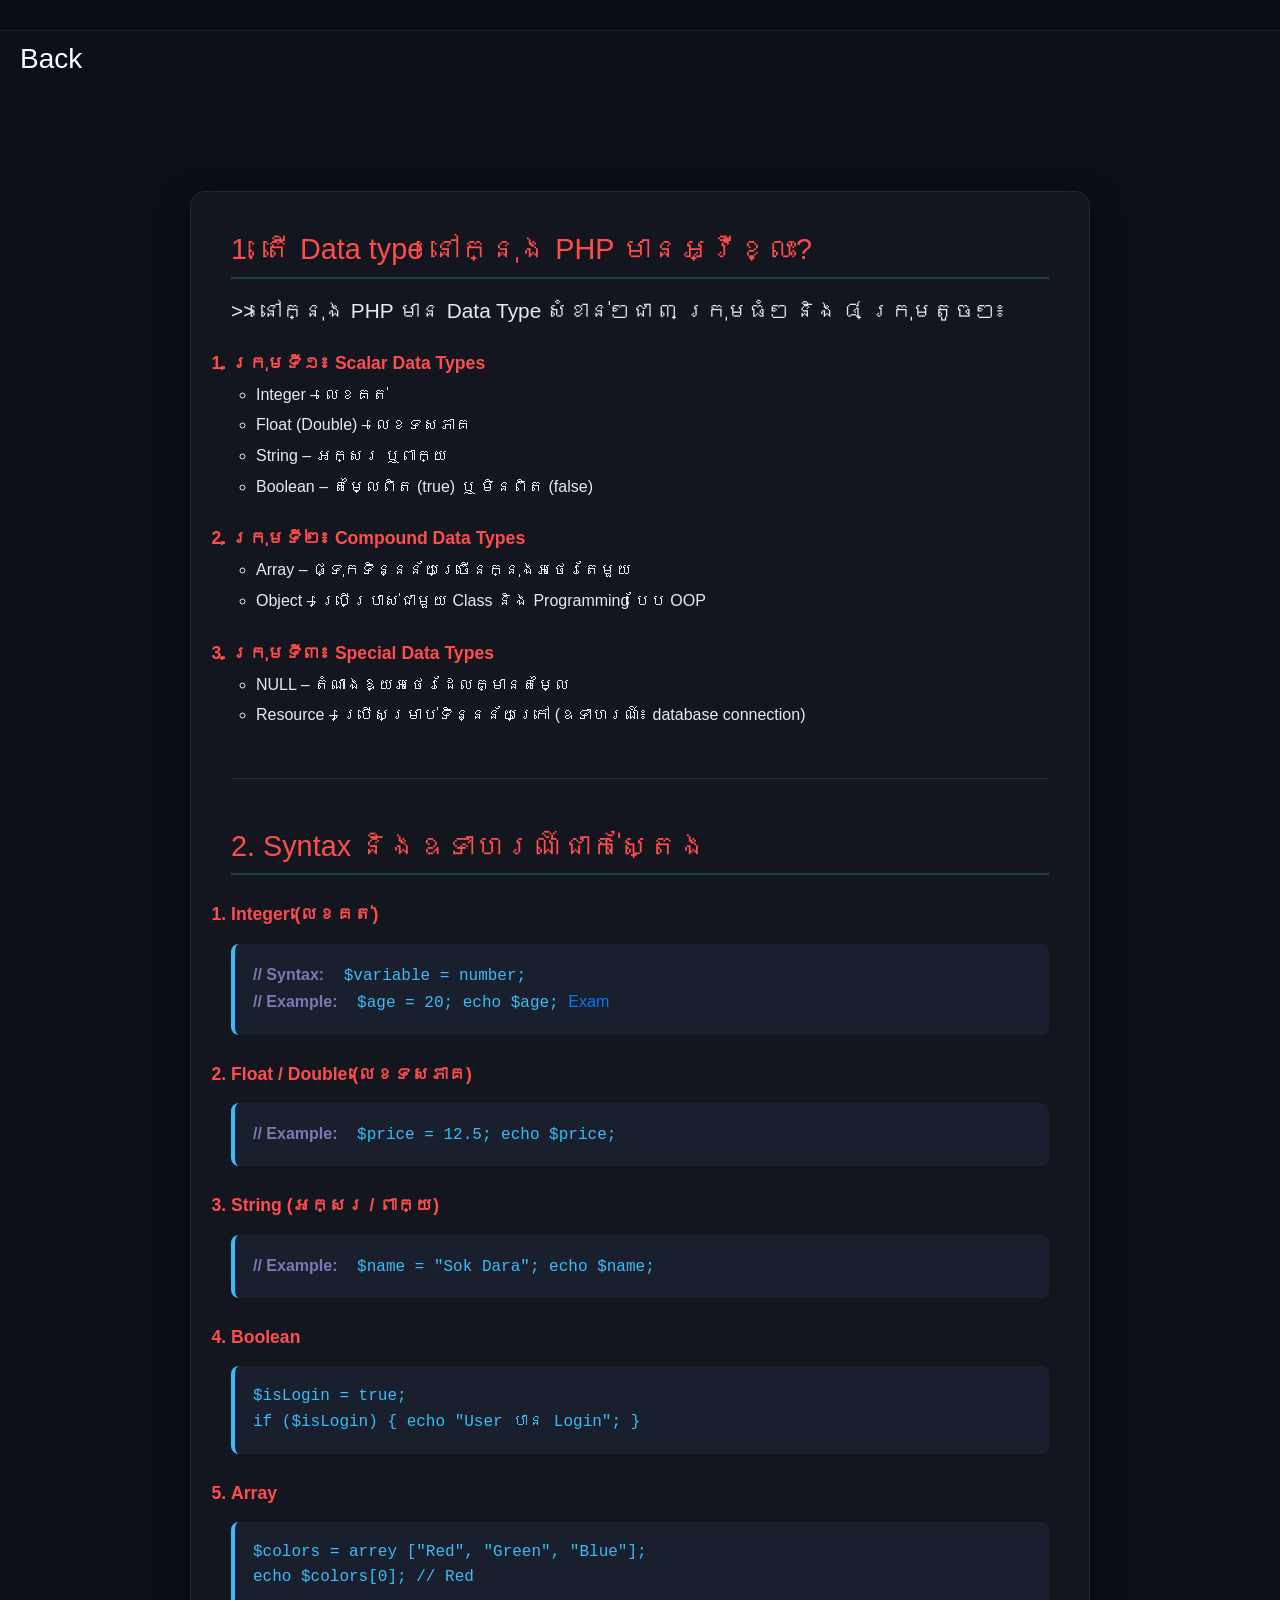
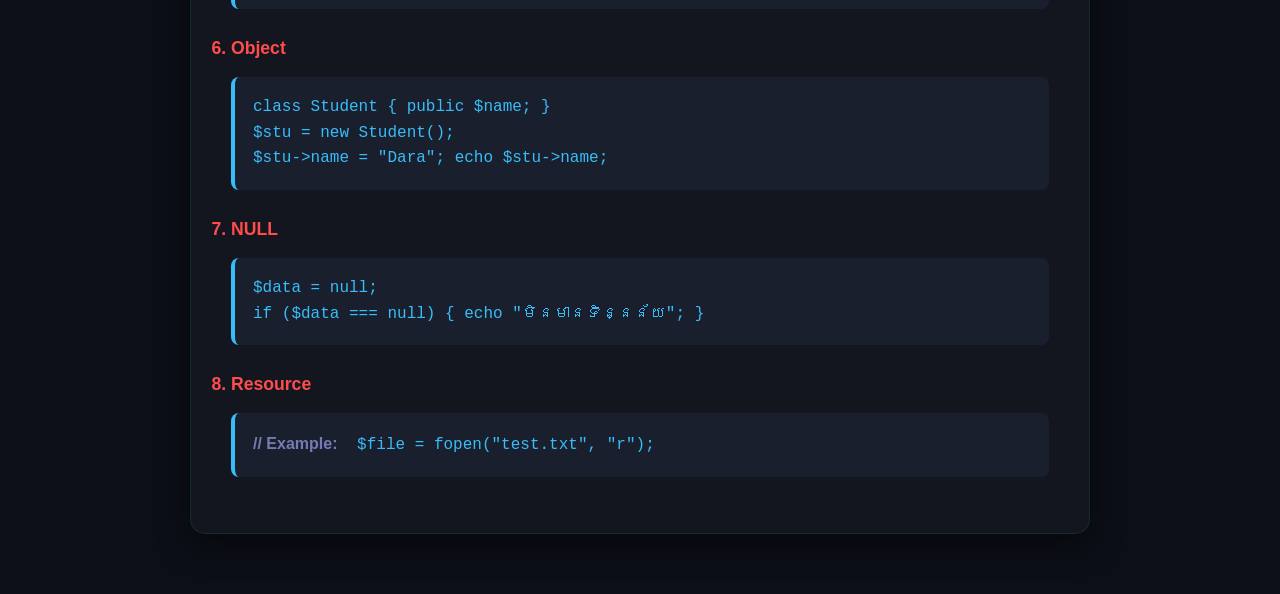
<file: Project.html>
<p><a href="portfoliowebsite.html"style="color: white; padding: 20px;"><h3><i class="bx bx-arrow-back"></i>Back</h3></a></p>
<!DOCTYPE html>
<html lang="en">
<head>
    <meta charset="UTF-8">
    <meta name="viewport" content="width=device-width, initial-scale=1.0">
    <title>PHP Data Types - Dam Boren</title>
    
    <link rel="stylesheet" href="https://cdn.jsdelivr.net/npm/bootstrap@4.6.2/dist/css/bootstrap.min.css">
    <link rel="stylesheet" href="https://cdnjs.cloudflare.com/ajax/libs/font-awesome/6.4.0/css/all.min.css" />

    <style>
        * { margin: 0; padding: 0; box-sizing: border-box; font-family: "Kantumruy Pro", "Segoe UI", sans-serif; }
        body { background: #0c0f17; color: #ff4d4d; line-height: 1.6; }

        /* HEADER */
        header {
            position: fixed; top: 0; left: 0; width: 100%;
            padding: 15px 40px; display: flex; justify-content: space-between;
            align-items: center; z-index: 1000;
            background: rgba(12, 15, 23, 0.95); backdrop-filter: blur(10px);
            border-bottom: 1px solid rgba(42, 252, 133, 0.1);
        }
        
        
        .back-btn {
            background: #1ed761; color: #0c0f17; padding: 8px 20px;
            border-radius: 50px; font-weight: 600; text-decoration: none;
            display: flex; align-items: center; gap: 8px; transition: 0.3s;
        }
        .back-btn:hover { background: #2afc85; color: #0c0f17; transform: translateX(-5px); text-decoration: none; }

        /* CONTENT */
        .main-container { padding: 100px 20px 60px; }
        .container-content {
            max-width: 900px; margin: 0 auto;
            background: rgba(255, 255, 255, 0.03);
            padding: 40px; border-radius: 15px;
            border: 1px solid rgba(42, 252, 133, 0.1);
            box-shadow: 0 10px 30px rgba(0,0,0,0.5);
        }

        h1 { color: #ff4d4d; font-size: 1.8rem; margin-bottom: 20px; border-bottom: 2px solid rgba(42, 252, 133, 0.2); padding-bottom: 10px; }
        h2 { color: #e6e9f0; font-size: 1.3rem; margin-bottom: 15px; }
        
        ol > li { font-weight: bold; color: #ff4d4d; margin-top: 25px; font-size: 1.1rem; }
        ul li { font-weight: normal; color: #e6e9f0; list-style-type: circle; margin-left: 25px; margin-top: 5px; }
        
        .code-snippet {
            background: #1a1f2e; padding: 18px;
            border-left: 4px solid #38bdf8; border-radius: 8px;
            margin: 15px 0; font-family: 'Courier New', monospace; color: #38bdf8;
            overflow-x: auto;
        }
        .label { color: #777bb4; font-weight: bold; margin-right: 10px; }

        @media (max-width: 768px) {
            header { padding: 15px 20px; }
            .logo-text { display: none; }
            .container-content { padding: 25px; }
        }
    </style>
</head>
<body>

   <header style="position: fixed; top: 0; left: 0; width: 100%; padding: 15px 40px; display: flex; justify-content: space-between; align-items: center; z-index: 1000; background: rgba(12, 15, 23, 0.95); backdrop-filter: blur(10px); border-bottom: 1px solid rgba(42, 252, 133, 0.1);">
</header>
   
    <div class="main-container">
        <div class="container-content">
            <h1>1. តើ Data type នៅក្នុង PHP មានអ្វីខ្លះ?</h1>
            <h2>>> នៅក្នុង PHP មាន Data Type សំខាន់ៗជា ៣ ក្រុមធំៗ និង ៨ ក្រុមតូចៗ៖</h2>
            
            <ol>
                <li>ក្រុមទី១៖ Scalar Data Types</li>
                <ul>
                    <li>Integer – លេខគត់</li>
                    <li>Float (Double) – លេខទសភាគ</li>
                    <li>String – អក្សរ ឬពាក្យ</li>
                    <li>Boolean – តម្លៃពិត (true) ឬ មិនពិត (false)</li>
                </ul>

                <li>ក្រុមទី២៖ Compound Data Types</li>
                <ul>
                    <li>Array – ផ្ទុកទិន្នន័យច្រើនក្នុងអថេរតែមួយ</li>
                    <li>Object – ប្រើប្រាស់ជាមួយ Class និង Programming បែប OOP</li>
                </ul>

                <li>ក្រុមទី៣៖ Special Data Types</li>
                <ul>
                    <li>NULL – តំណាងឱ្យអថេរដែលគ្មានតម្លៃ</li>
                    <li>Resource – ប្រើសម្រាប់ទិន្នន័យក្រៅ (ឧទាហរណ៍៖ database connection)</li>
                </ul>
            </ol>

            <hr style="border-color: rgba(255,255,255,0.1); margin: 50px 0;">

            <h1>2. Syntax និងឧទាហរណ៍ជាក់ស្តែង</h1>
            
            <ol>
                <li>Integer (លេខគត់)</li>
                <div class="code-snippet">
                    <span class="label">// Syntax:</span> $variable = number;<br>
                    <span class="label">// Example:</span> $age = 20; echo $age;
                    <a href="echo.php">Exam</a>
                </div>

                <li>Float / Double (លេខទសភាគ)</li>
                <div class="code-snippet">
                    <span class="label">// Example:</span> $price = 12.5; echo $price;
                </div>

                <li>String (អក្សរ / ពាក្យ)</li>
                <div class="code-snippet">
                    <span class="label">// Example:</span> $name = "Sok Dara"; echo $name;
                </div>

                <li>Boolean</li>
                <div class="code-snippet">
                    $isLogin = true;<br>
                    if ($isLogin) { echo "User បាន Login"; }
                </div>

                <li>Array</li>
                <div class="code-snippet">
                    $colors = arrey ["Red", "Green", "Blue"];<br>
                    echo $colors[0]; // Red
                </div>

                <li>Object</li>
                <div class="code-snippet">
                    class Student { public $name; }<br>
                    $stu = new Student();<br>
                    $stu->name = "Dara"; echo $stu->name;
                </div>

                <li>NULL</li>
                <div class="code-snippet">
                    $data = null;<br>
                    if ($data === null) { echo "មិនមានទិន្នន័យ"; }
                </div>

                <li>Resource</li>
                <div class="code-snippet">
                    <span class="label">// Example:</span> $file = fopen("test.txt", "r");
                </div>
            </ol>
        </div>
    </div>

</body>
</html>
</file>
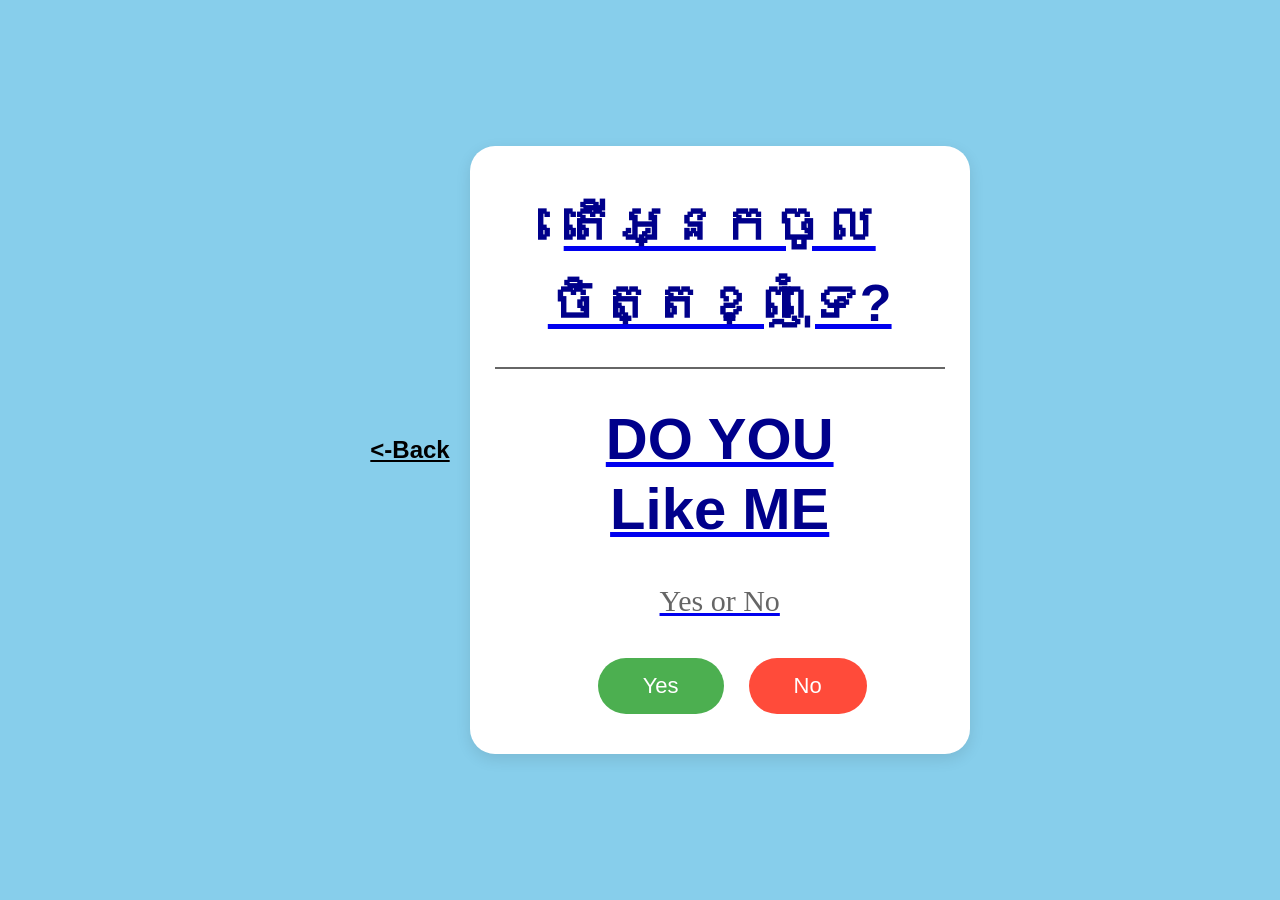
<file: ShimanXD.html>
<p><a href="portfoliowebsite.html"style="color: black; padding: 20px;"><h2><i class="bx bx-arrow-back"></i><-Back</h2></a></p>
<!DOCTYPE html>

<html lang="km">

<head>

<meta charset="UTF-8">

<meta name="viewport" content="width=device-width, initial-scale=1.0">

<title>Do You Like Me</title>

<a href="https">

<style>

*{

    margin:0;

    padding:0;

    box-sizing:border-box;

}

body{

    font-family: Arial, sans-serif;

    background:skyblue;

    display:flex;

    justify-content:center;

    align-items:center;

    min-height:100vh;

}

.container{

    width:90%;

    max-width:500px;

    background:#fff;

    padding:40px 25px;

    border-radius:25px;

    text-align:center;

    box-shadow:0 5px 15px rgba(0,0,0,0.1);

}

.khmer{

    font-size:52px;

    color:darkblue;

    margin-bottom:25px;

    line-height:1.5;

}

hr{

    border:none;

    border-top:2px solid #666;

    margin:20px 0 35px;

}

.title{

    color:darkblue;

    font-size:58px;

    font-weight:bold;

    line-height:1.2;

}

.subtitle{

    margin:40px 0;

    font-size:30px;

    color:#666;

    font-family:Georgia, serif;

}

.btn-group{

    display:flex;

    justify-content:center;

    gap:25px;

}

.btn{

    border:none;

    color:#fff;

    font-size:22px;

    padding:15px 45px;

    border-radius:50px;

    cursor:pointer;

    transition:0.3s;

}

.btn:hover{

    transform:scale(1.05);

}

.yes{

    background:#4CAF50;

}

.no{

    background:#ff4b3a;

}

</style>

</head>

<body>

<div class="container">

    <h1 class="khmer">

        តើអ្នកចូលចិត្តខ្ញុំទេ?

    </h1>

    <hr>

    <div class="title">

         DO YOU <br>

        Like ME 

    </div>

    <div class="subtitle">

        Yes or No

    </div>

    <div class="btn-group">

       <a href="https://youtu.be/Tqq8T2zJn8Y?si=tDez87qCUPcufgXi"> <button class="btn yes" onclick="yesLove()">Yes</button> </a>

       <a href="https://youtu.be/0GnA8VYOfko?si=7E_JiUNKArBDWFdz"><button class="btn no" onclick="noLove()">No</button> </a>

    </div>

</div>

<script>

function yesLove(){

    alert(" I like You Too ");

}

function noLove(){

    alert("😢 why dos?");

}

</script>

</body>

</html>
</file>
